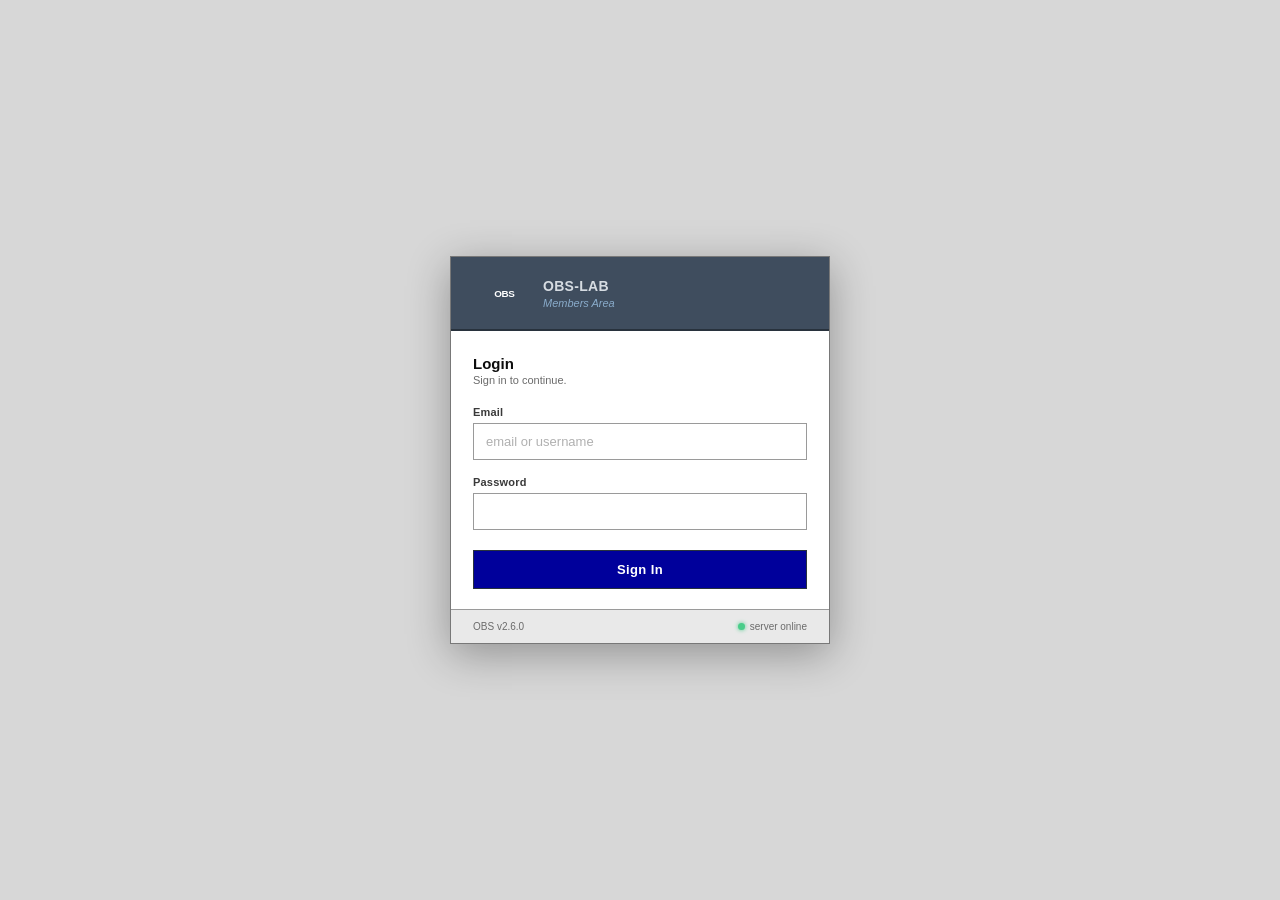
<file: frontend/login.html>
<!DOCTYPE html>
<html lang="it">
<head>
<link rel="icon" type="image/png" href="/icons/obs-icon.png">
<meta charset="UTF-8">
<meta name="viewport" content="width=device-width, initial-scale=1.0">
<title>OBS-LAB - Login</title>
<link rel="icon" type="image/png" href="/favicon.ico">
<style>
:root{
  --navy:#3f4d5e; --navy2:#33404e; --navy3:#28323d;
  --accent:#00009B; --accent2:#0000c4; --accent-soft:#d7d7f2;
  --bg:#d7d7d7; --panel:#ffffff; --panel2:#e9e9e9;
  --border:#9a9a9a; --border2:#787878;
  --text:#0d0d0d; --text2:#3a3a3a; --text3:#6b6b6b;
  --green:#3f8f3f; --red:#b03a2e;
  --font:Arial,Helvetica,'Liberation Sans',sans-serif;
  --mono:Arial,Helvetica,'Liberation Sans',sans-serif;
  --data:'Courier New',Courier,'Liberation Mono',monospace;
}
*,*::before,*::after{box-sizing:border-box;margin:0;padding:0}
body{background:var(--bg);color:var(--text);font-family:var(--font);font-size:13px;
  min-height:100vh;display:flex;align-items:center;justify-content:center;padding:20px}
.card{width:380px;max-width:100%;background:var(--panel);border:1px solid var(--border2);
  box-shadow:0 10px 40px rgba(0,0,0,0.32)}
.card-head{background:var(--navy);padding:18px 22px;border-bottom:2px solid var(--navy3);
  display:flex;align-items:center;gap:12px}
.card-head svg{display:block;flex-shrink:0}
.brand-wrap{display:flex;flex-direction:column;justify-content:center}
.brand{font-size:14px;font-weight:bold;color:#d6dce2;letter-spacing:0.3px;line-height:1.3}
.brand-sub{font-size:11px;color:#8aaccb;font-style:italic;margin-top:1px}
.card-body{padding:24px 22px 20px}
.welcome{font-size:15px;font-weight:bold;color:var(--text);margin-bottom:2px}
.welcome-sub{font-size:11px;color:var(--text3);margin-bottom:20px}
.field{margin-bottom:16px}
.field label{display:block;font-size:11px;color:var(--text2);margin-bottom:5px;font-weight:bold;letter-spacing:0.2px}
.field input{width:100%;padding:10px 12px;border:1px solid var(--border);background:#fff;
  font-family:var(--font);font-size:13px;color:var(--text);transition:border-color .12s,box-shadow .12s}
.field input:focus{outline:none;border-color:var(--accent);box-shadow:0 0 0 3px var(--accent-soft)}
.field input::placeholder{color:#b0b0b0}
.btn{width:100%;padding:11px;border:1px solid var(--navy3);background:var(--accent);color:#fff;
  font-family:var(--font);font-size:13px;font-weight:bold;cursor:pointer;letter-spacing:0.4px;
  margin-top:4px;transition:background .12s}
.btn:hover{background:var(--accent2)}
.btn:active{transform:translateY(1px)}
.btn:disabled{opacity:0.55;cursor:default;transform:none}
.msg{margin-top:14px;padding:9px 11px;font-size:12px;display:none;line-height:1.4}
.msg.err{display:block;background:#f6e4e2;border:1px solid var(--red);color:var(--red)}
.msg.ok{display:block;background:#e3f0e3;border:1px solid var(--green);color:var(--green)}
.hint{margin-top:16px;font-size:11px;color:var(--text3);text-align:center;line-height:1.5}
.section-title{font-size:15px;font-weight:bold;color:var(--text);margin-bottom:4px}
.section-sub{font-size:11px;color:var(--text3);margin-bottom:18px}
.hidden{display:none}
.foot{padding:11px 22px;border-top:1px solid var(--border);background:var(--panel2);
  display:flex;align-items:center;justify-content:space-between}
.foot .ver{font-size:10px;color:var(--text3);font-family:var(--mono)}
.foot .dot{display:flex;align-items:center;gap:5px;font-size:10px;color:var(--text3);font-family:var(--mono)}
.foot .dot i{width:7px;height:7px;border-radius:50%;background:#4acd8a;box-shadow:0 0 4px #4acd8a;display:inline-block}
</style>
</head>
<body>
<div class="card">
  <div class="card-head">
    <svg width="58" height="36" viewBox="0 0 160 160">
      <text x="46" y="98" text-anchor="start" font-family="Arial,Helvetica,sans-serif" font-size="44" font-weight="800" fill="#fff" letter-spacing="-2">OBS</text>
    </svg>
    <div class="brand-wrap">
      <div class="brand">OBS-LAB</div>
      <div class="brand-sub">Members Area</div>
    </div>
  </div>

  <div class="card-body">
    <div id="loginView">
      <div class="welcome">Login</div>
      <div class="welcome-sub">Sign in to continue.</div>
      <div class="field">
        <label for="email">Email</label>
        <input type="email" id="email" autocomplete="off" autocorrect="off" autocapitalize="off" spellcheck="false" placeholder="email or username">
      </div>
      <div class="field">
        <label for="password">Password</label>
        <input type="password" id="password" autocomplete="current-password" placeholder="">
      </div>
      <button class="btn" id="loginBtn" onclick="doLogin()">Sign In</button>
      <div class="msg" id="loginMsg"></div>
    </div>

    <div id="changeView" class="hidden">
      <div class="section-title">Set a new password</div>
      <div class="section-sub">Scegli una nuova password per il tuo account.</div>
      <div class="field">
        <label for="oldPw">Temporary password</label>
        <input type="password" id="oldPw" autocomplete="current-password">
      </div>
      <div class="field">
        <label for="newPw">New password</label>
        <input type="password" id="newPw" autocomplete="new-password">
      </div>
      <div class="field">
        <label for="newPw2">Confirm new password</label>
        <input type="password" id="newPw2" autocomplete="new-password">
      </div>
      <button class="btn" id="changeBtn" onclick="doChange()">Save and sign in</button>
      <div class="msg" id="changeMsg"></div>
      <div class="hint">For your security, your temporary password must be changed immediately.</div>
    </div>
  </div>

  <div class="foot">
    <span class="ver">OBS v2.6.0</span>
    <span class="dot"><i></i>server online</span>
  </div>
</div>

<script>
var pendingEmail = "";

function show(el){ el.classList.remove("hidden"); }
function hide(el){ el.classList.add("hidden"); }
function setMsg(id, text, kind){
  var m = document.getElementById(id);
  m.textContent = text;
  m.className = "msg " + kind;
}

function doLogin(){
  var email = document.getElementById("email").value.trim();
  var pw = document.getElementById("password").value;
  if(!email || !pw){ setMsg("loginMsg","Inserisci email e password.","err"); return; }
  var btn = document.getElementById("loginBtn");
  btn.disabled = true;
  fetch("/api/auth/login", {
    method:"POST",
    headers:{"Content-Type":"application/json"},
    credentials:"same-origin",
    body: JSON.stringify({email:email, password:pw})
  }).then(function(r){
    return r.json().then(function(d){ return {ok:r.ok, d:d}; });
  }).then(function(res){
    btn.disabled = false;
    if(!res.ok){ setMsg("loginMsg", res.d.detail || "Accesso non riuscito.", "err"); return; }
    if(res.d.must_change_pw){
      pendingEmail = email;
      document.getElementById("oldPw").value = pw;
      hide(document.getElementById("loginView"));
      show(document.getElementById("changeView"));
      document.getElementById("newPw").focus();
      return;
    }
    window.location.href = "/";
  }).catch(function(){
    btn.disabled = false;
    setMsg("loginMsg","Errore di connessione al server.","err");
  });
}

function doChange(){
  var oldPw = document.getElementById("oldPw").value;
  var n1 = document.getElementById("newPw").value;
  var n2 = document.getElementById("newPw2").value;
  if(!n1 || n1.length < 6){ setMsg("changeMsg","La nuova password deve avere almeno 6 caratteri.","err"); return; }
  if(n1 !== n2){ setMsg("changeMsg","Le due password non coincidono.","err"); return; }
  var btn = document.getElementById("changeBtn");
  btn.disabled = true;
  fetch("/api/auth/change-password", {
    method:"POST",
    headers:{"Content-Type":"application/json"},
    credentials:"same-origin",
    body: JSON.stringify({old_password:oldPw, new_password:n1})
  }).then(function(r){
    return r.json().then(function(d){ return {ok:r.ok, d:d}; });
  }).then(function(res){
    btn.disabled = false;
    if(!res.ok){ setMsg("changeMsg", res.d.detail || "Operazione non riuscita.", "err"); return; }
    setMsg("changeMsg","Password aggiornata. Effettua di nuovo l'accesso.","ok");
    setTimeout(function(){
      hide(document.getElementById("changeView"));
      show(document.getElementById("loginView"));
      document.getElementById("password").value = "";
      document.getElementById("email").value = pendingEmail;
      setMsg("loginMsg","","");
      document.getElementById("password").focus();
    }, 1400);
  }).catch(function(){
    btn.disabled = false;
    setMsg("changeMsg","Errore di connessione al server.","err");
  });
}

document.getElementById("password").addEventListener("keydown", function(e){
  if(e.key === "Enter") doLogin();
});
document.getElementById("newPw2").addEventListener("keydown", function(e){
  if(e.key === "Enter") doChange();
});
</script>
</body>
</html>
</file>
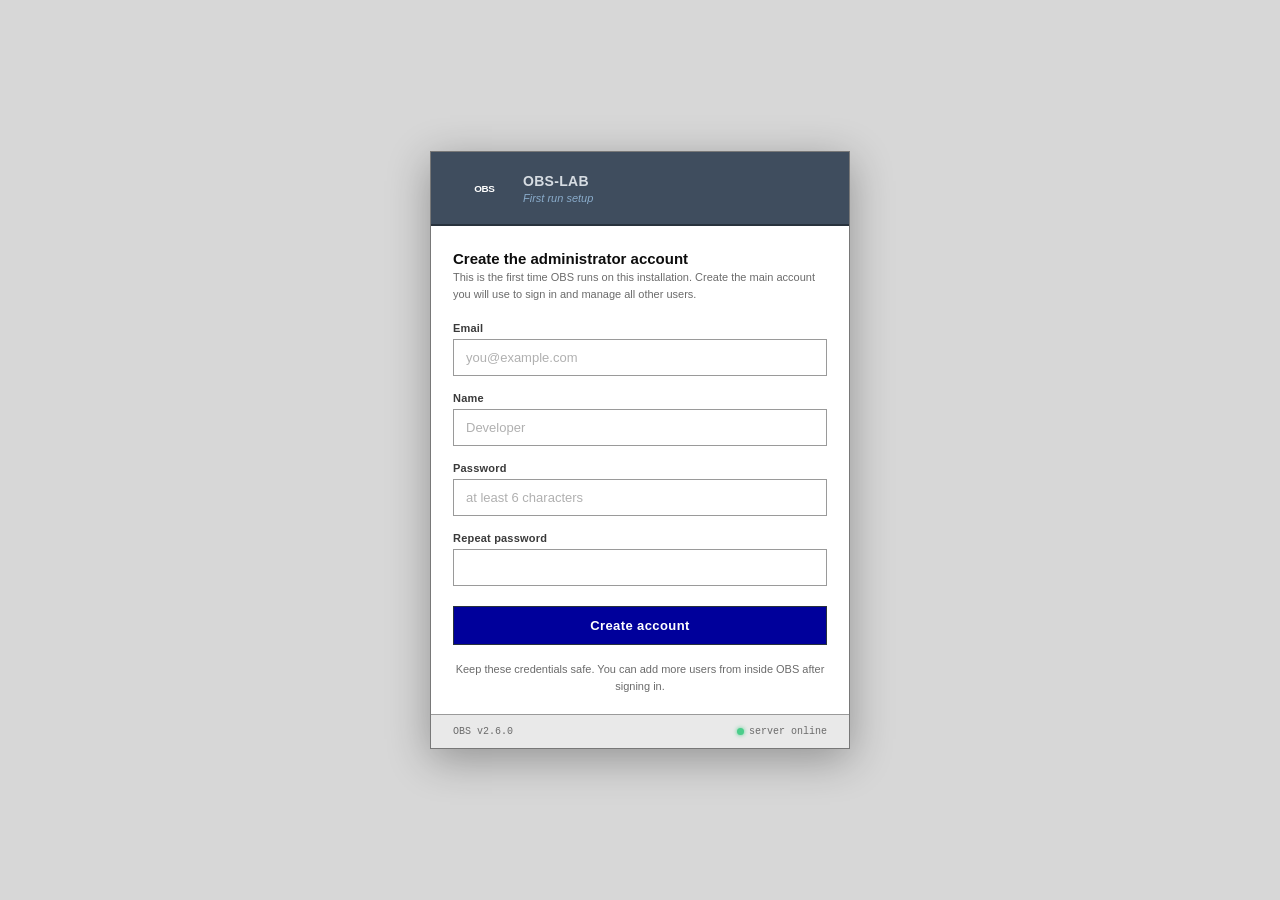
<file: frontend/setup.html>
<!DOCTYPE html>
<html lang="en">
<head>
<link rel="icon" type="image/png" href="/icons/obs-icon.png">
<meta charset="UTF-8">
<meta name="viewport" content="width=device-width, initial-scale=1.0">
<title>OBS-LAB - Setup</title>
<link rel="icon" type="image/png" href="/favicon.ico">
<style>
:root{
  --navy:#3f4d5e; --navy2:#33404e; --navy3:#28323d;
  --accent:#00009B; --accent2:#0000c4; --accent-soft:#d7d7f2;
  --bg:#d7d7d7; --panel:#ffffff; --panel2:#e9e9e9;
  --border:#9a9a9a; --border2:#787878;
  --text:#0d0d0d; --text2:#3a3a3a; --text3:#6b6b6b;
  --green:#3f8f3f; --red:#b03a2e;
  --font:Arial,Helvetica,'Liberation Sans',sans-serif;
  --data:'Courier New',Courier,'Liberation Mono',monospace;
}
*,*::before,*::after{box-sizing:border-box;margin:0;padding:0}
body{background:var(--bg);color:var(--text);font-family:var(--font);font-size:13px;
  min-height:100vh;display:flex;align-items:center;justify-content:center;padding:20px}
.card{width:420px;max-width:100%;background:var(--panel);border:1px solid var(--border2);
  box-shadow:0 10px 40px rgba(0,0,0,0.32)}
.card-head{background:var(--navy);padding:18px 22px;border-bottom:2px solid var(--navy3);
  display:flex;align-items:center;gap:12px}
.card-head svg{display:block;flex-shrink:0}
.brand-wrap{display:flex;flex-direction:column;justify-content:center}
.brand{font-size:14px;font-weight:bold;color:#d6dce2;letter-spacing:0.3px;line-height:1.3}
.brand-sub{font-size:11px;color:#8aaccb;font-style:italic;margin-top:1px}
.card-body{padding:24px 22px 20px}
.welcome{font-size:15px;font-weight:bold;color:var(--text);margin-bottom:2px}
.welcome-sub{font-size:11px;color:var(--text3);margin-bottom:20px;line-height:1.5}
.field{margin-bottom:16px}
.field label{display:block;font-size:11px;color:var(--text2);margin-bottom:5px;font-weight:bold;letter-spacing:0.2px}
.field input{width:100%;padding:10px 12px;border:1px solid var(--border);background:#fff;
  font-family:var(--font);font-size:13px;color:var(--text);transition:border-color .12s,box-shadow .12s}
.field input:focus{outline:none;border-color:var(--accent);box-shadow:0 0 0 3px var(--accent-soft)}
.field input::placeholder{color:#b0b0b0}
.btn{width:100%;padding:11px;border:1px solid var(--navy3);background:var(--accent);color:#fff;
  font-family:var(--font);font-size:13px;font-weight:bold;cursor:pointer;letter-spacing:0.4px;
  margin-top:4px;transition:background .12s}
.btn:hover{background:var(--accent2)}
.btn:active{transform:translateY(1px)}
.btn:disabled{opacity:0.55;cursor:default;transform:none}
.msg{margin-top:14px;padding:9px 11px;font-size:12px;display:none;line-height:1.4}
.msg.err{display:block;background:#f6e4e2;border:1px solid var(--red);color:var(--red)}
.msg.ok{display:block;background:#e3f0e3;border:1px solid var(--green);color:var(--green)}
.hint{margin-top:16px;font-size:11px;color:var(--text3);text-align:center;line-height:1.5}
.foot{padding:11px 22px;border-top:1px solid var(--border);background:var(--panel2);
  display:flex;align-items:center;justify-content:space-between}
.foot .ver{font-size:10px;color:var(--text3);font-family:var(--data)}
.foot .dot{display:flex;align-items:center;gap:5px;font-size:10px;color:var(--text3);font-family:var(--data)}
.foot .dot i{width:7px;height:7px;border-radius:50%;background:#4acd8a;box-shadow:0 0 4px #4acd8a;display:inline-block}
</style>
</head>
<body>
<div class="card">
  <div class="card-head">
    <svg width="58" height="36" viewBox="0 0 160 160">
      <text x="46" y="98" text-anchor="start" font-family="Arial,Helvetica,sans-serif" font-size="44" font-weight="800" fill="#fff" letter-spacing="-2">OBS</text>
    </svg>
    <div class="brand-wrap">
      <div class="brand">OBS-LAB</div>
      <div class="brand-sub">First run setup</div>
    </div>
  </div>

  <div class="card-body">
    <div class="welcome">Create the administrator account</div>
    <div class="welcome-sub">This is the first time OBS runs on this installation. Create the main account you will use to sign in and manage all other users.</div>
    <div class="field">
      <label for="email">Email</label>
      <input type="email" id="email" autocomplete="off" autocorrect="off" autocapitalize="off" spellcheck="false" placeholder="you@example.com">
    </div>
    <div class="field">
      <label for="username">Name</label>
      <input type="text" id="username" autocomplete="off" autocorrect="off" autocapitalize="off" spellcheck="false" placeholder="Developer">
    </div>
    <div class="field">
      <label for="password">Password</label>
      <input type="password" id="password" autocomplete="new-password" placeholder="at least 6 characters">
    </div>
    <div class="field">
      <label for="password2">Repeat password</label>
      <input type="password" id="password2" autocomplete="new-password" placeholder="">
    </div>
    <button class="btn" id="setupBtn" onclick="doSetup()">Create account</button>
    <div class="msg" id="setupMsg"></div>
    <div class="hint">Keep these credentials safe. You can add more users from inside OBS after signing in.</div>
  </div>

  <div class="foot">
    <span class="ver">OBS v2.6.0</span>
    <span class="dot"><i></i>server online</span>
  </div>
</div>

<script>
function setMsg(text, kind){
  var m = document.getElementById("setupMsg");
  m.textContent = text;
  m.className = "msg " + kind;
}

function doSetup(){
  var email = document.getElementById("email").value.trim();
  var username = document.getElementById("username").value.trim() || "Developer";
  var pw = document.getElementById("password").value;
  var pw2 = document.getElementById("password2").value;
  if(!email || email.indexOf("@") < 0){ setMsg("Enter a valid email.", "err"); return; }
  if(pw.length < 6){ setMsg("The password must be at least 6 characters.", "err"); return; }
  if(pw !== pw2){ setMsg("The passwords do not match.", "err"); return; }
  var btn = document.getElementById("setupBtn");
  btn.disabled = true;
  fetch("/api/auth/setup", {
    method: "POST",
    headers: {"Content-Type": "application/json"},
    body: JSON.stringify({email: email, username: username, password: pw})
  }).then(function(r){
    return r.json().then(function(data){ return {ok: r.ok, data: data}; });
  }).then(function(res){
    if(res.ok && res.data && res.data.email){
      setMsg("Account created. Starting OBS.", "ok");
      setTimeout(function(){ window.location.href = "/"; }, 1000);
    } else {
      var reason = (res.data && res.data.detail) ? res.data.detail : "setup failed";
      setMsg("Setup failed: " + reason, "err");
      btn.disabled = false;
    }
  }).catch(function(){
    setMsg("Network error during setup.", "err");
    btn.disabled = false;
  });
}
</script>
</body>
</html>
</file>
